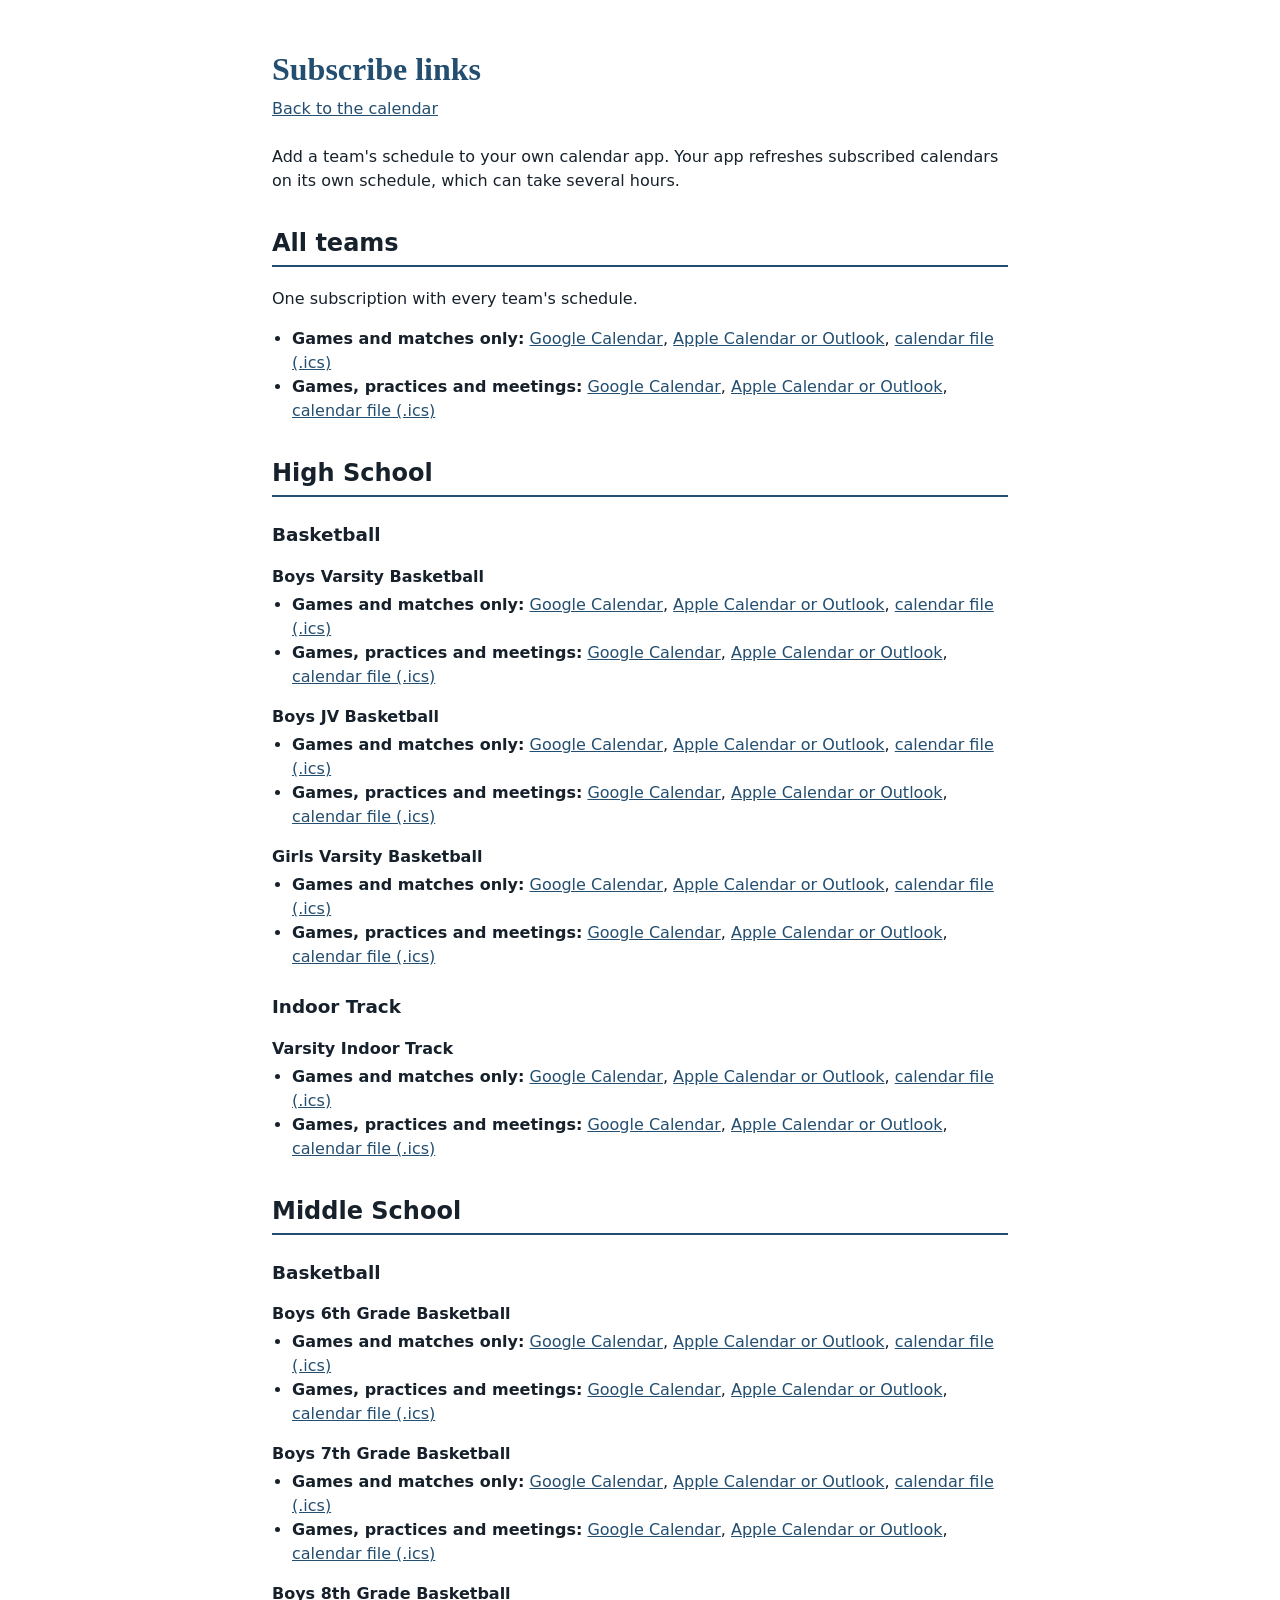
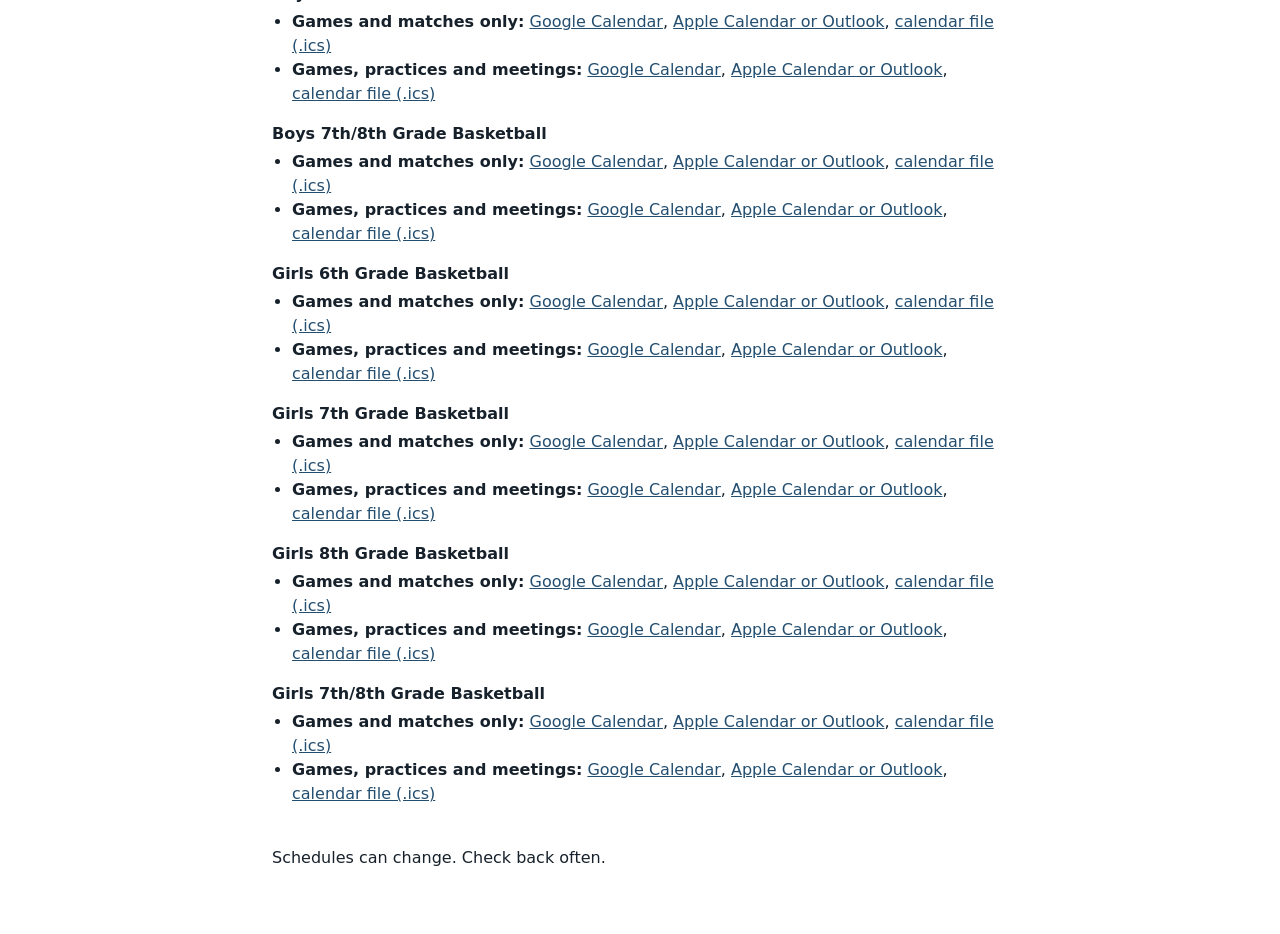
<file: links.html>
<!doctype html>
<html lang="en">
<head>
<meta charset="utf-8">
<meta name="viewport" content="width=device-width, initial-scale=1">
<!-- Generated from the athletics admin console Sheet on 2026-11-10. Do not edit by hand; export again. -->
<title>Subscribe links: Saint Ann's Athletics Calendar</title>
<style>
  body { font: 16px/1.5 system-ui, -apple-system, "Segoe UI", Roboto, sans-serif; color: #17212b; max-width: 46rem; margin: 0 auto; padding: 1.5rem 1.25rem 3rem; }
  h1 { font-family: Georgia, serif; color: #234e70; margin-bottom: .25rem; }
  h2 { margin-top: 2rem; border-bottom: 2px solid #234e70; padding-bottom: .25rem; }
  h3 { margin: 1.5rem 0 0; font-size: 1.15rem; }
  h4 { margin: 1rem 0 .25rem; font-size: 1rem; }
  ul { margin: 0; padding-left: 1.25rem; }
  a { color: #234e70; }
  .back { margin: 0 0 1.5rem; }
</style>
</head>
<body>
<h1>Subscribe links</h1>
<p class="back"><a href="index.html">Back to the calendar</a></p>
<p>Add a team's schedule to your own calendar app. Your app refreshes subscribed calendars on its own schedule, which can take several hours.</p>
<h2>All teams</h2>
<p>One subscription with every team's schedule.</p>
<ul><li><strong>Games and matches only:</strong> <a href="https://calendar.google.com/calendar/r?cid=c_c6b72ee17141df8b2cfb2bede384a511223713c99960a950f4a8b9a556a7eb6f%40group.calendar.google.com">Google Calendar</a>, <a href="webcal://calendar.google.com/calendar/ical/c_c6b72ee17141df8b2cfb2bede384a511223713c99960a950f4a8b9a556a7eb6f%40group.calendar.google.com/public/basic.ics">Apple Calendar or Outlook</a>, <a href="https://calendar.google.com/calendar/ical/c_c6b72ee17141df8b2cfb2bede384a511223713c99960a950f4a8b9a556a7eb6f%40group.calendar.google.com/public/basic.ics">calendar file (.ics)</a></li><li><strong>Games, practices and meetings:</strong> <a href="https://calendar.google.com/calendar/r?cid=c_bd0d242ca8bb549a8175c245f5de8a07a78599f00818569eb00eb3f4923c1d02%40group.calendar.google.com">Google Calendar</a>, <a href="webcal://calendar.google.com/calendar/ical/c_bd0d242ca8bb549a8175c245f5de8a07a78599f00818569eb00eb3f4923c1d02%40group.calendar.google.com/public/basic.ics">Apple Calendar or Outlook</a>, <a href="https://calendar.google.com/calendar/ical/c_bd0d242ca8bb549a8175c245f5de8a07a78599f00818569eb00eb3f4923c1d02%40group.calendar.google.com/public/basic.ics">calendar file (.ics)</a></li></ul>
<h2>High School</h2>
<h3>Basketball</h3>
<section><h4>Boys Varsity Basketball</h4><ul><li><strong>Games and matches only:</strong> <a href="https://calendar.google.com/calendar/r?cid=c_ba8bad70d7b0643fbfc76cfd992d3e1c1eb6bb1ea5aa61c11dbd81918e91f789%40group.calendar.google.com">Google Calendar</a>, <a href="webcal://calendar.google.com/calendar/ical/c_ba8bad70d7b0643fbfc76cfd992d3e1c1eb6bb1ea5aa61c11dbd81918e91f789%40group.calendar.google.com/public/basic.ics">Apple Calendar or Outlook</a>, <a href="https://calendar.google.com/calendar/ical/c_ba8bad70d7b0643fbfc76cfd992d3e1c1eb6bb1ea5aa61c11dbd81918e91f789%40group.calendar.google.com/public/basic.ics">calendar file (.ics)</a></li><li><strong>Games, practices and meetings:</strong> <a href="https://calendar.google.com/calendar/r?cid=c_f6ea97acabecf415e2f926b6117fc3463e23ea5a98af98f974c8f0a216befa81%40group.calendar.google.com">Google Calendar</a>, <a href="webcal://calendar.google.com/calendar/ical/c_f6ea97acabecf415e2f926b6117fc3463e23ea5a98af98f974c8f0a216befa81%40group.calendar.google.com/public/basic.ics">Apple Calendar or Outlook</a>, <a href="https://calendar.google.com/calendar/ical/c_f6ea97acabecf415e2f926b6117fc3463e23ea5a98af98f974c8f0a216befa81%40group.calendar.google.com/public/basic.ics">calendar file (.ics)</a></li></ul></section>
<section><h4>Boys JV Basketball</h4><ul><li><strong>Games and matches only:</strong> <a href="https://calendar.google.com/calendar/r?cid=c_283b9ea2b57748728dce115e4f28c659c1018ac61269d2d1c886dbd306257c6b%40group.calendar.google.com">Google Calendar</a>, <a href="webcal://calendar.google.com/calendar/ical/c_283b9ea2b57748728dce115e4f28c659c1018ac61269d2d1c886dbd306257c6b%40group.calendar.google.com/public/basic.ics">Apple Calendar or Outlook</a>, <a href="https://calendar.google.com/calendar/ical/c_283b9ea2b57748728dce115e4f28c659c1018ac61269d2d1c886dbd306257c6b%40group.calendar.google.com/public/basic.ics">calendar file (.ics)</a></li><li><strong>Games, practices and meetings:</strong> <a href="https://calendar.google.com/calendar/r?cid=c_3d80961f215fbee6a6116fb67ff28fdb5b1ca1cade91626d2086976124ca465d%40group.calendar.google.com">Google Calendar</a>, <a href="webcal://calendar.google.com/calendar/ical/c_3d80961f215fbee6a6116fb67ff28fdb5b1ca1cade91626d2086976124ca465d%40group.calendar.google.com/public/basic.ics">Apple Calendar or Outlook</a>, <a href="https://calendar.google.com/calendar/ical/c_3d80961f215fbee6a6116fb67ff28fdb5b1ca1cade91626d2086976124ca465d%40group.calendar.google.com/public/basic.ics">calendar file (.ics)</a></li></ul></section>
<section><h4>Girls Varsity Basketball</h4><ul><li><strong>Games and matches only:</strong> <a href="https://calendar.google.com/calendar/r?cid=c_84cd9dfb7e784bd2a8892e5e0a0acfda56ad345b4cf5d72192eb82a65564eb0d%40group.calendar.google.com">Google Calendar</a>, <a href="webcal://calendar.google.com/calendar/ical/c_84cd9dfb7e784bd2a8892e5e0a0acfda56ad345b4cf5d72192eb82a65564eb0d%40group.calendar.google.com/public/basic.ics">Apple Calendar or Outlook</a>, <a href="https://calendar.google.com/calendar/ical/c_84cd9dfb7e784bd2a8892e5e0a0acfda56ad345b4cf5d72192eb82a65564eb0d%40group.calendar.google.com/public/basic.ics">calendar file (.ics)</a></li><li><strong>Games, practices and meetings:</strong> <a href="https://calendar.google.com/calendar/r?cid=c_b839f6385be4efafb7f76f95d8c2df434acc93c7030c37e5c6492b64297945d5%40group.calendar.google.com">Google Calendar</a>, <a href="webcal://calendar.google.com/calendar/ical/c_b839f6385be4efafb7f76f95d8c2df434acc93c7030c37e5c6492b64297945d5%40group.calendar.google.com/public/basic.ics">Apple Calendar or Outlook</a>, <a href="https://calendar.google.com/calendar/ical/c_b839f6385be4efafb7f76f95d8c2df434acc93c7030c37e5c6492b64297945d5%40group.calendar.google.com/public/basic.ics">calendar file (.ics)</a></li></ul></section>
<h3>Indoor Track</h3>
<section><h4>Varsity Indoor Track</h4><ul><li><strong>Games and matches only:</strong> <a href="https://calendar.google.com/calendar/r?cid=c_46d407c66d38566cbf3d7a34a95ebdbe98eadea050f6785dc2a8a3ac8cf063e5%40group.calendar.google.com">Google Calendar</a>, <a href="webcal://calendar.google.com/calendar/ical/c_46d407c66d38566cbf3d7a34a95ebdbe98eadea050f6785dc2a8a3ac8cf063e5%40group.calendar.google.com/public/basic.ics">Apple Calendar or Outlook</a>, <a href="https://calendar.google.com/calendar/ical/c_46d407c66d38566cbf3d7a34a95ebdbe98eadea050f6785dc2a8a3ac8cf063e5%40group.calendar.google.com/public/basic.ics">calendar file (.ics)</a></li><li><strong>Games, practices and meetings:</strong> <a href="https://calendar.google.com/calendar/r?cid=c_7278c3495ce44d3501378c4b7b12d4a2dbc6174489aa60b086ee28bf704df50d%40group.calendar.google.com">Google Calendar</a>, <a href="webcal://calendar.google.com/calendar/ical/c_7278c3495ce44d3501378c4b7b12d4a2dbc6174489aa60b086ee28bf704df50d%40group.calendar.google.com/public/basic.ics">Apple Calendar or Outlook</a>, <a href="https://calendar.google.com/calendar/ical/c_7278c3495ce44d3501378c4b7b12d4a2dbc6174489aa60b086ee28bf704df50d%40group.calendar.google.com/public/basic.ics">calendar file (.ics)</a></li></ul></section>
<h2>Middle School</h2>
<h3>Basketball</h3>
<section><h4>Boys 6th Grade Basketball</h4><ul><li><strong>Games and matches only:</strong> <a href="https://calendar.google.com/calendar/r?cid=c_34436948c75363fc6edef0ee9c6089300698de867140aa5946ccef56be8fb9bc%40group.calendar.google.com">Google Calendar</a>, <a href="webcal://calendar.google.com/calendar/ical/c_34436948c75363fc6edef0ee9c6089300698de867140aa5946ccef56be8fb9bc%40group.calendar.google.com/public/basic.ics">Apple Calendar or Outlook</a>, <a href="https://calendar.google.com/calendar/ical/c_34436948c75363fc6edef0ee9c6089300698de867140aa5946ccef56be8fb9bc%40group.calendar.google.com/public/basic.ics">calendar file (.ics)</a></li><li><strong>Games, practices and meetings:</strong> <a href="https://calendar.google.com/calendar/r?cid=c_ba578b05f2c44e997efd3be49696da9097c431dfecdcb3c761c4090930300b0c%40group.calendar.google.com">Google Calendar</a>, <a href="webcal://calendar.google.com/calendar/ical/c_ba578b05f2c44e997efd3be49696da9097c431dfecdcb3c761c4090930300b0c%40group.calendar.google.com/public/basic.ics">Apple Calendar or Outlook</a>, <a href="https://calendar.google.com/calendar/ical/c_ba578b05f2c44e997efd3be49696da9097c431dfecdcb3c761c4090930300b0c%40group.calendar.google.com/public/basic.ics">calendar file (.ics)</a></li></ul></section>
<section><h4>Boys 7th Grade Basketball</h4><ul><li><strong>Games and matches only:</strong> <a href="https://calendar.google.com/calendar/r?cid=c_47650af46534e3b2d4cb0dd0698af7f4d163f002a549c568cf4ee646d6baac39%40group.calendar.google.com">Google Calendar</a>, <a href="webcal://calendar.google.com/calendar/ical/c_47650af46534e3b2d4cb0dd0698af7f4d163f002a549c568cf4ee646d6baac39%40group.calendar.google.com/public/basic.ics">Apple Calendar or Outlook</a>, <a href="https://calendar.google.com/calendar/ical/c_47650af46534e3b2d4cb0dd0698af7f4d163f002a549c568cf4ee646d6baac39%40group.calendar.google.com/public/basic.ics">calendar file (.ics)</a></li><li><strong>Games, practices and meetings:</strong> <a href="https://calendar.google.com/calendar/r?cid=c_31322a6ea0bce4ba565fe40a387e27798bfc7d6d8d5c33d4ada193c1ec809074%40group.calendar.google.com">Google Calendar</a>, <a href="webcal://calendar.google.com/calendar/ical/c_31322a6ea0bce4ba565fe40a387e27798bfc7d6d8d5c33d4ada193c1ec809074%40group.calendar.google.com/public/basic.ics">Apple Calendar or Outlook</a>, <a href="https://calendar.google.com/calendar/ical/c_31322a6ea0bce4ba565fe40a387e27798bfc7d6d8d5c33d4ada193c1ec809074%40group.calendar.google.com/public/basic.ics">calendar file (.ics)</a></li></ul></section>
<section><h4>Boys 8th Grade Basketball</h4><ul><li><strong>Games and matches only:</strong> <a href="https://calendar.google.com/calendar/r?cid=c_8ce9af1b7d2e10d8d4856ed14dd4be6b8d09002ee6d1ac77563b8d4518aec5f7%40group.calendar.google.com">Google Calendar</a>, <a href="webcal://calendar.google.com/calendar/ical/c_8ce9af1b7d2e10d8d4856ed14dd4be6b8d09002ee6d1ac77563b8d4518aec5f7%40group.calendar.google.com/public/basic.ics">Apple Calendar or Outlook</a>, <a href="https://calendar.google.com/calendar/ical/c_8ce9af1b7d2e10d8d4856ed14dd4be6b8d09002ee6d1ac77563b8d4518aec5f7%40group.calendar.google.com/public/basic.ics">calendar file (.ics)</a></li><li><strong>Games, practices and meetings:</strong> <a href="https://calendar.google.com/calendar/r?cid=c_e8563c70d30cf817eb7c45e0f47495d71019d878e09b9ebff66f8796b90b7904%40group.calendar.google.com">Google Calendar</a>, <a href="webcal://calendar.google.com/calendar/ical/c_e8563c70d30cf817eb7c45e0f47495d71019d878e09b9ebff66f8796b90b7904%40group.calendar.google.com/public/basic.ics">Apple Calendar or Outlook</a>, <a href="https://calendar.google.com/calendar/ical/c_e8563c70d30cf817eb7c45e0f47495d71019d878e09b9ebff66f8796b90b7904%40group.calendar.google.com/public/basic.ics">calendar file (.ics)</a></li></ul></section>
<section><h4>Boys 7th/8th Grade Basketball</h4><ul><li><strong>Games and matches only:</strong> <a href="https://calendar.google.com/calendar/r?cid=c_369ecad6a36f032fafecfbfa24dd8f3fd1a26c2d8442c76b9a4e291aef3e1507%40group.calendar.google.com">Google Calendar</a>, <a href="webcal://calendar.google.com/calendar/ical/c_369ecad6a36f032fafecfbfa24dd8f3fd1a26c2d8442c76b9a4e291aef3e1507%40group.calendar.google.com/public/basic.ics">Apple Calendar or Outlook</a>, <a href="https://calendar.google.com/calendar/ical/c_369ecad6a36f032fafecfbfa24dd8f3fd1a26c2d8442c76b9a4e291aef3e1507%40group.calendar.google.com/public/basic.ics">calendar file (.ics)</a></li><li><strong>Games, practices and meetings:</strong> <a href="https://calendar.google.com/calendar/r?cid=c_589fa2a53afe6c70dfad1bc714c62c03a0caee350b5e3644c82f447a71c6e002%40group.calendar.google.com">Google Calendar</a>, <a href="webcal://calendar.google.com/calendar/ical/c_589fa2a53afe6c70dfad1bc714c62c03a0caee350b5e3644c82f447a71c6e002%40group.calendar.google.com/public/basic.ics">Apple Calendar or Outlook</a>, <a href="https://calendar.google.com/calendar/ical/c_589fa2a53afe6c70dfad1bc714c62c03a0caee350b5e3644c82f447a71c6e002%40group.calendar.google.com/public/basic.ics">calendar file (.ics)</a></li></ul></section>
<section><h4>Girls 6th Grade Basketball</h4><ul><li><strong>Games and matches only:</strong> <a href="https://calendar.google.com/calendar/r?cid=c_847433576d7a21eb1a2c1ff785b0484fa16c3fc2300a02473b30983ac3831995%40group.calendar.google.com">Google Calendar</a>, <a href="webcal://calendar.google.com/calendar/ical/c_847433576d7a21eb1a2c1ff785b0484fa16c3fc2300a02473b30983ac3831995%40group.calendar.google.com/public/basic.ics">Apple Calendar or Outlook</a>, <a href="https://calendar.google.com/calendar/ical/c_847433576d7a21eb1a2c1ff785b0484fa16c3fc2300a02473b30983ac3831995%40group.calendar.google.com/public/basic.ics">calendar file (.ics)</a></li><li><strong>Games, practices and meetings:</strong> <a href="https://calendar.google.com/calendar/r?cid=c_4d779eaf9d88c177623f24a3e50de243ee3f1edd9aff505a782dc468f663cf85%40group.calendar.google.com">Google Calendar</a>, <a href="webcal://calendar.google.com/calendar/ical/c_4d779eaf9d88c177623f24a3e50de243ee3f1edd9aff505a782dc468f663cf85%40group.calendar.google.com/public/basic.ics">Apple Calendar or Outlook</a>, <a href="https://calendar.google.com/calendar/ical/c_4d779eaf9d88c177623f24a3e50de243ee3f1edd9aff505a782dc468f663cf85%40group.calendar.google.com/public/basic.ics">calendar file (.ics)</a></li></ul></section>
<section><h4>Girls 7th Grade Basketball</h4><ul><li><strong>Games and matches only:</strong> <a href="https://calendar.google.com/calendar/r?cid=c_31bc98f1155b736f0b0c483a51cc9df37f6561f909f025a65fb2a13132e2424b%40group.calendar.google.com">Google Calendar</a>, <a href="webcal://calendar.google.com/calendar/ical/c_31bc98f1155b736f0b0c483a51cc9df37f6561f909f025a65fb2a13132e2424b%40group.calendar.google.com/public/basic.ics">Apple Calendar or Outlook</a>, <a href="https://calendar.google.com/calendar/ical/c_31bc98f1155b736f0b0c483a51cc9df37f6561f909f025a65fb2a13132e2424b%40group.calendar.google.com/public/basic.ics">calendar file (.ics)</a></li><li><strong>Games, practices and meetings:</strong> <a href="https://calendar.google.com/calendar/r?cid=c_75a64726d6d7fd0798e479e42d5f541bb6f012124144b9fc957e80c15a41a5bd%40group.calendar.google.com">Google Calendar</a>, <a href="webcal://calendar.google.com/calendar/ical/c_75a64726d6d7fd0798e479e42d5f541bb6f012124144b9fc957e80c15a41a5bd%40group.calendar.google.com/public/basic.ics">Apple Calendar or Outlook</a>, <a href="https://calendar.google.com/calendar/ical/c_75a64726d6d7fd0798e479e42d5f541bb6f012124144b9fc957e80c15a41a5bd%40group.calendar.google.com/public/basic.ics">calendar file (.ics)</a></li></ul></section>
<section><h4>Girls 8th Grade Basketball</h4><ul><li><strong>Games and matches only:</strong> <a href="https://calendar.google.com/calendar/r?cid=c_4422eb911db1fed29fc946500a4af89b39edc23908b2d224579181f49940ec76%40group.calendar.google.com">Google Calendar</a>, <a href="webcal://calendar.google.com/calendar/ical/c_4422eb911db1fed29fc946500a4af89b39edc23908b2d224579181f49940ec76%40group.calendar.google.com/public/basic.ics">Apple Calendar or Outlook</a>, <a href="https://calendar.google.com/calendar/ical/c_4422eb911db1fed29fc946500a4af89b39edc23908b2d224579181f49940ec76%40group.calendar.google.com/public/basic.ics">calendar file (.ics)</a></li><li><strong>Games, practices and meetings:</strong> <a href="https://calendar.google.com/calendar/r?cid=c_7297270f1c12110e3bf5935af27f46679759f0f6d265e1a4cd531120b1598b37%40group.calendar.google.com">Google Calendar</a>, <a href="webcal://calendar.google.com/calendar/ical/c_7297270f1c12110e3bf5935af27f46679759f0f6d265e1a4cd531120b1598b37%40group.calendar.google.com/public/basic.ics">Apple Calendar or Outlook</a>, <a href="https://calendar.google.com/calendar/ical/c_7297270f1c12110e3bf5935af27f46679759f0f6d265e1a4cd531120b1598b37%40group.calendar.google.com/public/basic.ics">calendar file (.ics)</a></li></ul></section>
<section><h4>Girls 7th/8th Grade Basketball</h4><ul><li><strong>Games and matches only:</strong> <a href="https://calendar.google.com/calendar/r?cid=c_efcceab424d3f8478f5cd4ba56e03d981e75832f64afffd5f171aee86c8806c3%40group.calendar.google.com">Google Calendar</a>, <a href="webcal://calendar.google.com/calendar/ical/c_efcceab424d3f8478f5cd4ba56e03d981e75832f64afffd5f171aee86c8806c3%40group.calendar.google.com/public/basic.ics">Apple Calendar or Outlook</a>, <a href="https://calendar.google.com/calendar/ical/c_efcceab424d3f8478f5cd4ba56e03d981e75832f64afffd5f171aee86c8806c3%40group.calendar.google.com/public/basic.ics">calendar file (.ics)</a></li><li><strong>Games, practices and meetings:</strong> <a href="https://calendar.google.com/calendar/r?cid=c_ac67f503d04c21daade37299e4eedc85c208dae63b0ede8af807fac6c115f326%40group.calendar.google.com">Google Calendar</a>, <a href="webcal://calendar.google.com/calendar/ical/c_ac67f503d04c21daade37299e4eedc85c208dae63b0ede8af807fac6c115f326%40group.calendar.google.com/public/basic.ics">Apple Calendar or Outlook</a>, <a href="https://calendar.google.com/calendar/ical/c_ac67f503d04c21daade37299e4eedc85c208dae63b0ede8af807fac6c115f326%40group.calendar.google.com/public/basic.ics">calendar file (.ics)</a></li></ul></section>
<p style="margin-top:2.5rem">Schedules can change. Check back often.</p>
</body>
</html>
</file>
